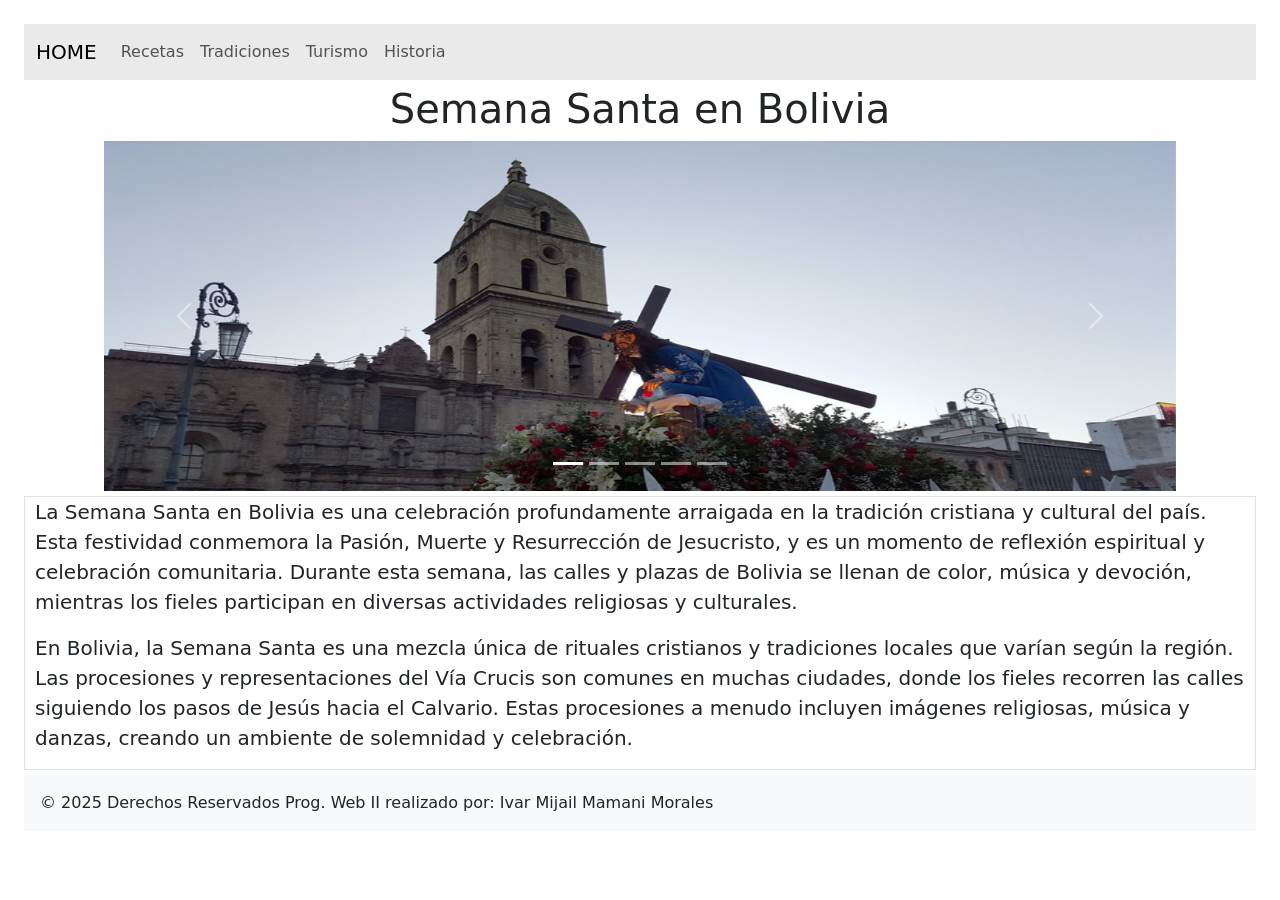
<file: index.html>
<!DOCTYPE html>
<html lang="es">
<head>
    <meta charset="UTF-8">
    <meta name="viewport" content="width=device-width, initial-scale=1.0">
    <!--link bootstrap en linea-->
    <link href="https://cdn.jsdelivr.net/npm/bootstrap@5.0.2/dist/css/bootstrap.min.css" rel="stylesheet" integrity="sha384-EVSTQN3/azprG1Anm3QDgpJLIm9Nao0Yz1ztcQTwFspd3yD65VohhpuuCOmLASjC" crossorigin="anonymous">
    <script src="https://cdn.jsdelivr.net/npm/bootstrap@5.0.2/dist/js/bootstrap.bundle.min.js" integrity="sha384-MrcW6ZMFYlzcLA8Nl+NtUVF0sA7MsXsP1UyJoMp4YLEuNSfAP+JcXn/tWtIaxVXM" crossorigin="anonymous"></script>
    <!--link bootstrap en linea-->
    <link rel="stylesheet" href="./estilos/index.css">
    
    <title>Semana Santa</title>
</head>
<body>
    <div class="contenedor m-4">
        <div class="cabecera">
            <!--MENU-->
            <nav class="navbar navbar-expand-lg navbar-light">
                <div class="container-fluid">
                  <a class="navbar-brand" href="#">HOME</a>
                  <button class="navbar-toggler" type="button" data-bs-toggle="collapse" data-bs-target="#navbarNav" aria-controls="navbarNav" aria-expanded="false" aria-label="Toggle navigation">
                    <span class="navbar-toggler-icon"></span>
                  </button>
                  <div class="collapse navbar-collapse" id="navbarNav">
                    <ul class="navbar-nav">
                      <li class="nav-item">
                        <a class="nav-link " href="./pag/recetas.html">Recetas</a>
                      </li>
                      <li class="nav-item">
                        <a class="nav-link" href="./pag/tradiciones.html">Tradiciones</a>
                      </li>
                      <li class="nav-item">
                        <a class="nav-link" href="./pag/turismo.html">Turismo</a>
                      </li>
                      <li class="nav-item">
                        <a class="nav-link" href="./pag/historia.html">Historia</a>
                      </li>
             
                    </ul>
                  </div>
                </div>
              </nav>
            <!--MENU-->
        </div>
        <div class="cont1 text-center">
            <h1>Semana Santa en Bolivia</h1>
            <!--carrusel-->
            <div id="carouselExampleIndicators" class="carousel slide" data-bs-ride="carousel">
              <div class="carousel-indicators">
                <button type="button" data-bs-target="#carouselExampleIndicators" data-bs-slide-to="0" class="active" aria-current="true" aria-label="Slide 1"></button>
                <button type="button" data-bs-target="#carouselExampleIndicators" data-bs-slide-to="1" aria-label="Slide 2"></button>
                <button type="button" data-bs-target="#carouselExampleIndicators" data-bs-slide-to="2" aria-label="Slide 3"></button>
                <button type="button" data-bs-target="#carouselExampleIndicators" data-bs-slide-to="3" aria-label="Slide 4"></button>
                <button type="button" data-bs-target="#carouselExampleIndicators" data-bs-slide-to="4" aria-label="Slide 5"></button>
              </div>
              <div class="carousel-inner ">
                <div class="carousel-item active">
                  <img src="./imag/Fprincipal01.jpg" class="d-block w-100 " alt="HOME">
                </div>
                <div class="carousel-item">
                  <img src="./imag/Fprincipal02.jpg" class="d-block w-100" alt="RECETAS">
                </div>
                <div class="carousel-item">
                  <img src="./imag/Fprincipal03.jpg" class="d-block w-100" alt="TRADICIONES">
                </div>
                <div class="carousel-item">
                  <img src="./imag/Fprincipal04.jpg" class="d-block w-100" alt="TURISMO">
                </div>
                <div class="carousel-item">
                  <img src="./imag/Fprincipal05.jpg" class="d-block w-100" alt="HISTORIA">
                </div>
              </div>
              <button class="carousel-control-prev" type="button" data-bs-target="#carouselExampleIndicators" data-bs-slide="prev">
                <span class="carousel-control-prev-icon" aria-hidden="true"></span>
                <span class="visually-hidden">Previous</span>
              </button>
              <button class="carousel-control-next" type="button" data-bs-target="#carouselExampleIndicators" data-bs-slide="next">
                <span class="carousel-control-next-icon" aria-hidden="true"></span>
                <span class="visually-hidden">Next</span>
              </button>
            </div>
            <!--carrusel-->
        </div>
        <div class="cont2 border">
            
            <!--contenido-->
            <p class="lead ">La Semana Santa en Bolivia es una celebración profundamente arraigada en la tradición cristiana y cultural del país. Esta festividad conmemora la Pasión, Muerte y Resurrección de Jesucristo, y es un momento de reflexión espiritual y celebración comunitaria. Durante esta semana, las calles y plazas de Bolivia se llenan de color, música y devoción, mientras los fieles participan en diversas actividades religiosas y culturales.</p>
            <p class="text-justify lead">
              En Bolivia, la Semana Santa es una mezcla única de rituales cristianos y tradiciones locales que varían según la región. Las procesiones y representaciones del Vía Crucis son comunes en muchas ciudades, donde los fieles recorren las calles siguiendo los pasos de Jesús hacia el Calvario. Estas procesiones a menudo incluyen imágenes religiosas, música y danzas, creando un ambiente de solemnidad y celebración.
            </p>
            <!--contenido-->
        </div>
        <div class="pie">
            <!--PIE DE PAGINA-->
            <footer class="bg-light text-lg-start">
              <div class=" p-3 bg-light " style="background-color: rgba(245, 60, 60, 0.2);">
                  © 2025 Derechos Reservados Prog. Web II realizado por: Ivar Mijail Mamani Morales 
              </div>
          </footer>
            <!--PIE DE PAGINA-->
        </div>
    </div>
</body>
</html>
</file>
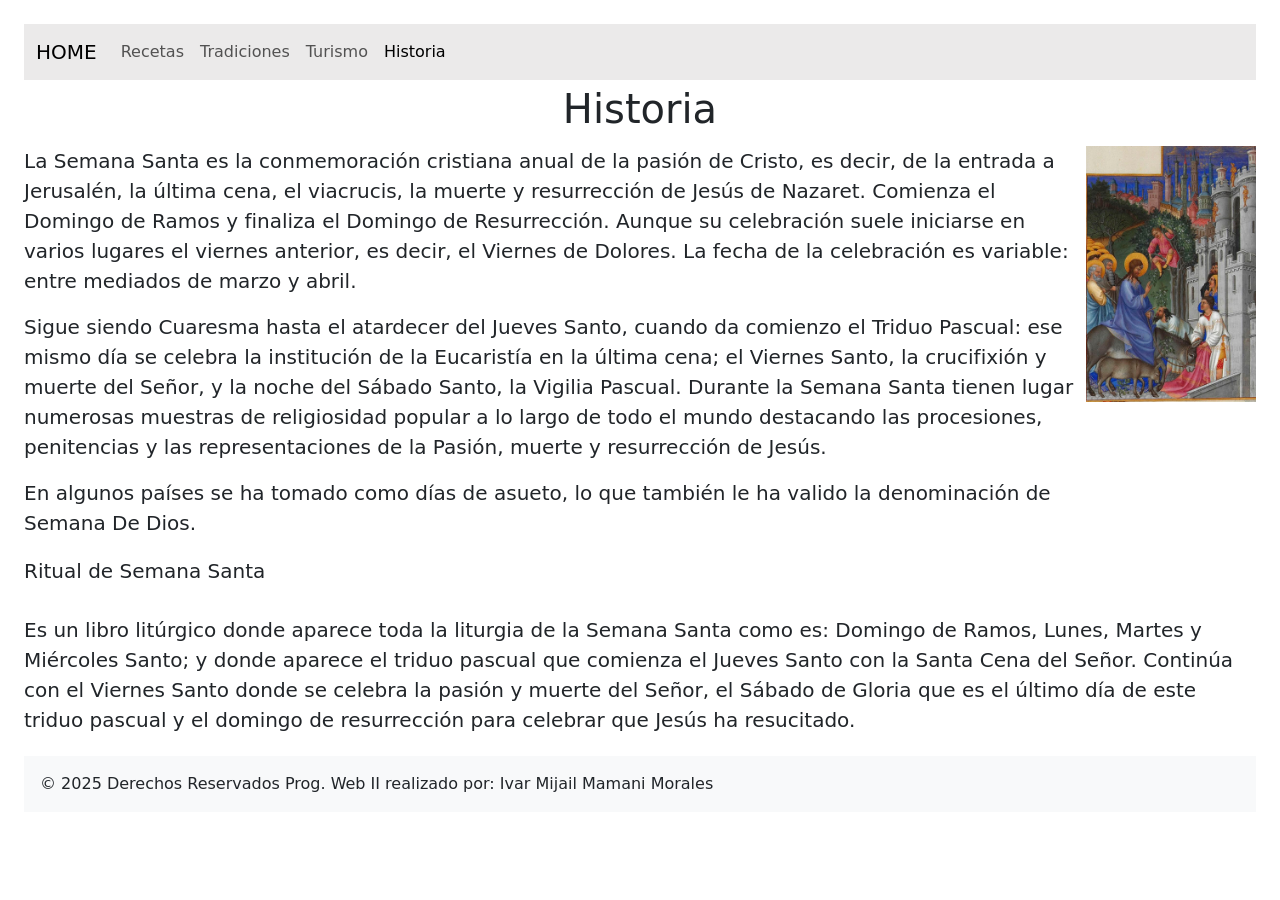
<file: pag/historia.html>
<!DOCTYPE html>
<html lang="es">
<head>
    <meta charset="UTF-8">
    <meta name="viewport" content="width=device-width, initial-scale=1.0">
    <!--link bootstrap en linea-->
    <link href="https://cdn.jsdelivr.net/npm/bootstrap@5.0.2/dist/css/bootstrap.min.css" rel="stylesheet" integrity="sha384-EVSTQN3/azprG1Anm3QDgpJLIm9Nao0Yz1ztcQTwFspd3yD65VohhpuuCOmLASjC" crossorigin="anonymous">
    <script src="https://cdn.jsdelivr.net/npm/bootstrap@5.0.2/dist/js/bootstrap.bundle.min.js" integrity="sha384-MrcW6ZMFYlzcLA8Nl+NtUVF0sA7MsXsP1UyJoMp4YLEuNSfAP+JcXn/tWtIaxVXM" crossorigin="anonymous"></script>
    <!--link bootstrap en linea-->
    <link rel="stylesheet" href="../estilos/historia.css">
    
    <title>Semana Santa</title>
</head>
<body>
    <div class="contenedor m-4">
        <div class="cabecera">
            <!--MENU-->
            <nav class="navbar navbar-expand-lg navbar-light">
                <div class="container-fluid">
                  <a class="navbar-brand" href="../index.html">HOME</a>
                  <button class="navbar-toggler" type="button" data-bs-toggle="collapse" data-bs-target="#navbarNav" aria-controls="navbarNav" aria-expanded="false" aria-label="Toggle navigation">
                    <span class="navbar-toggler-icon"></span>
                  </button>
                  <div class="collapse navbar-collapse" id="navbarNav">
                    <ul class="navbar-nav">
                      <li class="nav-item">
                        <a class="nav-link" href="./recetas.html">Recetas</a>
                      </li>
                      <li class="nav-item">
                        <a class="nav-link" href="./tradiciones.html">Tradiciones</a>
                      </li>
                      <li class="nav-item">
                        <a class="nav-link" href="./turismo.html">Turismo</a>
                      </li>
                      <li class="nav-item">
                        <a class="nav-link active" aria-current="page" href="./historia.html">Historia</a>
                      </li>
             
                    </ul>
                  </div>
                </div>
              </nav>
            <!--MENU-->
        </div>
        <div class="cont0 text-center">
            <h1>Historia</h1>
        </div>
        <div class="cont">
                <div class="cont1 ">
                <!--contenido1-->
                <p class="lead ">
                    La Semana Santa es la conmemoración cristiana anual de la pasión de Cristo, es decir, de la entrada a 
                    Jerusalén, la última cena, el viacrucis, la muerte y resurrección de Jesús de Nazaret. 
                    Comienza el Domingo de Ramos y finaliza el Domingo de Resurrección.  Aunque su celebración 
                    suele iniciarse en varios lugares el viernes anterior, es decir, el Viernes de Dolores. 
                    La fecha de la celebración es variable: entre mediados de marzo y abril.
                </p>
                <p class="lead ">
                    Sigue siendo Cuaresma hasta el atardecer del Jueves Santo, cuando da comienzo el 
                    Triduo Pascual: ese mismo día se celebra la institución de la Eucaristía en la última 
                    cena; el Viernes Santo, la crucifixión y muerte del Señor, y la noche del Sábado Santo, 
                    la Vigilia Pascual. Durante la Semana Santa tienen lugar numerosas muestras de religiosidad 
                    popular a lo largo de todo el mundo destacando las procesiones, penitencias y 
                    las representaciones de la Pasión, muerte y resurrección de Jesús.
                    
                </p>
                <p class="lead ">
                    En algunos países se ha tomado como días de asueto, lo que también le ha valido la denominación de Semana De Dios.
                    
                </p>


                <!--contenido1-->
            </div>
            <div class="cont2 text-center">         
                <!--contenido2-->
                <img class="img-fluid" src="../imag/historia.jpg" alt="historia">
                <!--contenido2-->
            </div>
        </div>
        <div class="contp">
            <h5>Ritual de Semana Santa</h5> <br>
            <p class="lead ">
                Es un libro litúrgico donde aparece toda la liturgia de la Semana Santa como es: Domingo de 
                Ramos, Lunes, Martes y Miércoles Santo; y donde aparece el triduo pascual que comienza el 
                Jueves Santo con la Santa Cena del Señor. Continúa con el Viernes Santo donde 
                se celebra la pasión y muerte del Señor, el Sábado de Gloria que es el último día 
                de este triduo pascual y el domingo de resurrección para celebrar que Jesús ha resucitado.
                
            </p>
        </div>
        

        <div class="pie">
            <!--PIE DE PAGINA-->
            <footer class="bg-light text-lg-start">
              <div class=" p-3 bg-light " style="background-color: rgba(245, 60, 60, 0.2);">
                  © 2025 Derechos Reservados Prog. Web II realizado por: Ivar Mijail Mamani Morales 
              </div>
          </footer>
            <!--PIE DE PAGINA-->
        </div>
    </div>
</body>
</html>
</file>
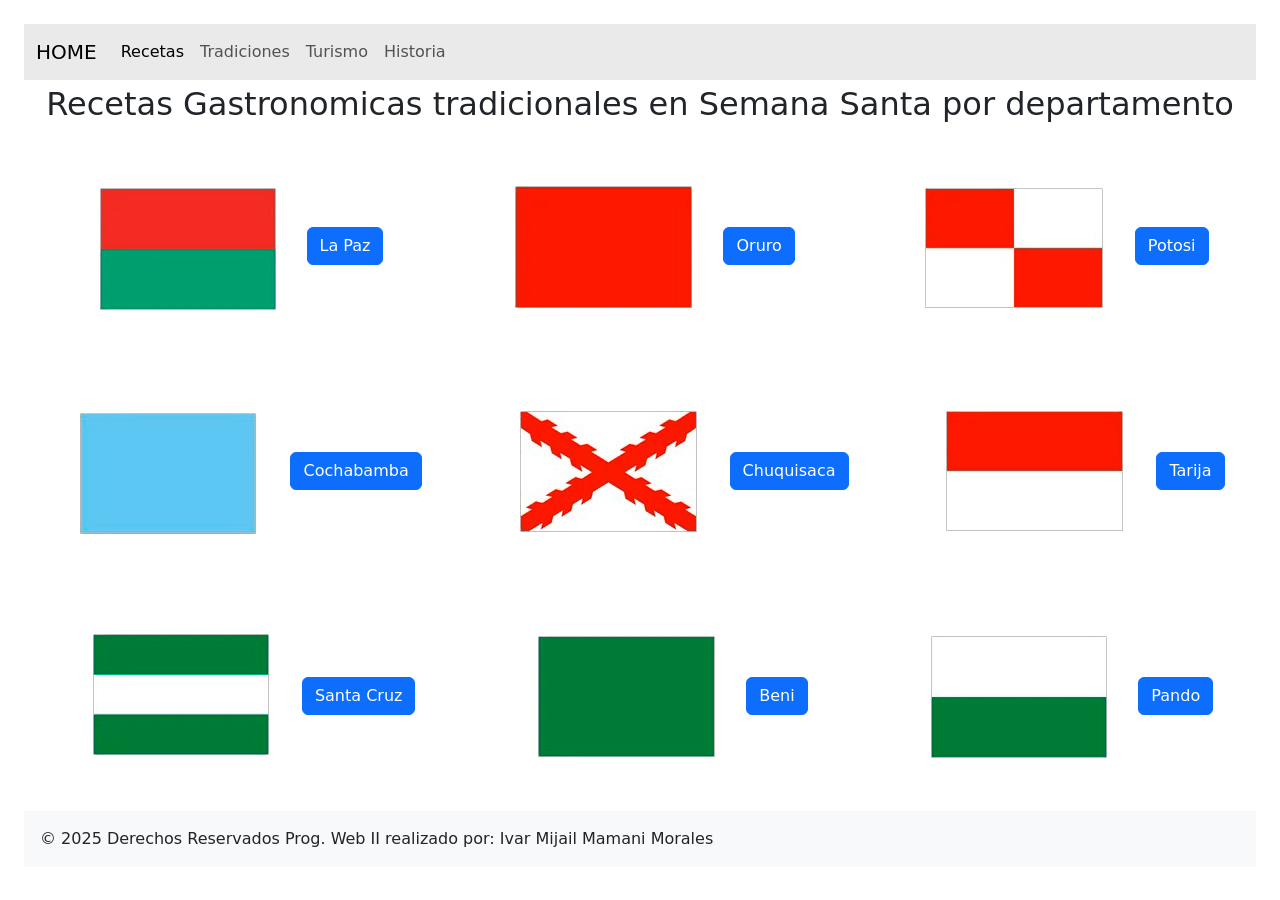
<file: pag/recetas.html>
<!DOCTYPE html>
<html lang="es">
<head>
    <meta charset="UTF-8">
    <meta name="viewport" content="width=device-width, initial-scale=1.0">
    <!--link bootstrap en linea-->
    <link href="https://cdn.jsdelivr.net/npm/bootstrap@5.0.2/dist/css/bootstrap.min.css" rel="stylesheet" integrity="sha384-EVSTQN3/azprG1Anm3QDgpJLIm9Nao0Yz1ztcQTwFspd3yD65VohhpuuCOmLASjC" crossorigin="anonymous">
    <script src="https://cdn.jsdelivr.net/npm/bootstrap@5.0.2/dist/js/bootstrap.bundle.min.js" integrity="sha384-MrcW6ZMFYlzcLA8Nl+NtUVF0sA7MsXsP1UyJoMp4YLEuNSfAP+JcXn/tWtIaxVXM" crossorigin="anonymous"></script>
    <!--link bootstrap en linea-->
    <link rel="stylesheet" href="../estilos/receta.css">
    
    <title>Semana Santa</title>
</head>
<body>
    <div class="contenedor m-4">
        <div class="cabecera">
            <!--MENU-->
            <nav class="navbar navbar-expand-lg navbar-light ">
                <div class="container-fluid">
                  <a class="navbar-brand" href="../index.html">HOME</a>
                  <button class="navbar-toggler" type="button" data-bs-toggle="collapse" data-bs-target="#navbarNav" aria-controls="navbarNav" aria-expanded="false" aria-label="Toggle navigation">
                    <span class="navbar-toggler-icon"></span>
                  </button>
                  <div class="collapse navbar-collapse" id="navbarNav">
                    <ul class="navbar-nav">
                      <li class="nav-item">
                        <a class="nav-link active" aria-current="page" href="./recetas.html">Recetas</a>
                      </li>
                      <li class="nav-item">
                        <a class="nav-link" href="./tradiciones.html">Tradiciones</a>
                      </li>
                      <li class="nav-item">
                        <a class="nav-link" href="./turismo.html">Turismo</a>
                      </li>
                      <li class="nav-item">
                        <a class="nav-link" href="./historia.html">Historia</a>
                      </li>
             
                    </ul>
                  </div>
                </div>
              </nav>
            <!--MENU-->
        </div>
        <div class="cont0 text-center">
            <h2>Recetas Gastronomicas tradicionales en Semana Santa por departamento</h2>
        </div>
        <div class="crecetas partes">
            <div class="part partes-1">
                <!-- cont1-->
                <div class="cont1 text-center">
                    <img src="../imag/dep1.jpg" alt="La Paz">
                    <!--Modal1-->
                    <!-- Button trigger modal -->
                    <button type="button" class="btn btn-primary" data-bs-toggle="modal" data-bs-target="#lapazModal">
                        La Paz
                    </button>
                    <!-- Modal -->
                    <div class="modal fade" id="lapazModal" tabindex="-1" aria-labelledby="lapazModalLabel" aria-hidden="true">
                        <div class="modal-dialog">
                        <div class="modal-content">
                            <div class="modal-header">
                            <h5 class="modal-title" id="lapazModalLabel">La Paz</h5>
                            <button type="button" class="btn-close" data-bs-dismiss="modal" aria-label="Close"></button>
                            </div>
                            <div class="modal-body">
                            <!--recetas en cards-->
                            <div class="recetas rese">
                               <!--1-->
                                <div class="card" style="width: 18rem;">
                                    <img src="../imag/R-lapaz01.jpg" class="card-img-top" alt="plato paceño">
                                    <div class="card-body">
                                    <h5 class="card-title">Plato paceño</h5>
                                    <p class="card-text">Los Ingredientes son: Carne, Choclo, Queso, Haba, Papa y su respectiva llajua.</p>
                                    </div>
                                </div>
                                <!--1-->
                                <!--2-->
                                <div class="card" style="width: 18rem;">
                                    <img src="../imag/R-lapaz02.jpg" class="card-img-top" alt="wallake de pescado">
                                    <div class="card-body">
                                    <h5 class="card-title">Wallake de pescado</h5>
                                    <p class="card-text">(Sopa de pescado)Los Ingredientes son: Pescado karachis, chuño, papa, ramita de q'oa, como es sopa, mas de agua.</p>
                                    </div>
                                </div>
                                <!--2--> 
                                <!--3-->
                                <div class="card" style="width: 18rem;">
                                    <img src="../imag/R-lapaz03.jpg" class="card-img-top" alt="Ispi">
                                    <div class="card-body">
                                    <h5 class="card-title">Ispi</h5>
                                    <p class="card-text">Los Ingredientes son: Pescado Ispi, chuño, papa, mote, aji amarillo.</p>
                                    </div>
                                </div>
                                <!--3-->
                            </div>
                            <!--recetas en cards-->
                            </div>
                            <div class="modal-footer">
                            <button type="button" class="btn btn-secondary" data-bs-dismiss="modal">Cerrar</button>
                            </div>
                        </div>
                        </div>
                    </div>
                    <!--Modal1-->
                </div>
                 <!--cont1-->
                 <!--cont2-->
                 <div class="cont2 text-center">         
                    <!--contenido-->
                    <img src="../imag/dep2.jpg" alt="Oruro">
                    <!--Modal1-->
                    <!-- Button trigger modal -->
                    <button type="button" class="btn btn-primary" data-bs-toggle="modal" data-bs-target="#oruroModal">
                        Oruro
                    </button>
                    <!-- Modal -->
                    <div class="modal fade" id="oruroModal" tabindex="-1" aria-labelledby="oruroModalLabel" aria-hidden="true">
                        <div class="modal-dialog">
                        <div class="modal-content">
                            <div class="modal-header">
                            <h5 class="modal-title" id="oruroModalLabel">Oruro</h5>
                            <button type="button" class="btn-close" data-bs-dismiss="modal" aria-label="Close"></button>
                            </div>
                            <div class="modal-body">
                            <!--recetas en cards-->
                            <div class="recetas rese">
                               <!--1-->
                                <div class="card" style="width: 18rem;">
                                    <img src="../imag/R-oruro01.jpg" class="card-img-top" alt="Ají de papalisa con pescado">
                                    <div class="card-body">
                                    <h5 class="card-title">Ají de papalisa con pescado</h5>
                                    <p class="card-text">Los Ingredientes son: Papalisa, aji, chuño, perejil, papa.</p>
                                    </div>
                                </div>
                                <!--1-->
                                <!--2-->
                                <div class="card" style="width: 18rem;">
                                    <img src="../imag/R-oruro02.jpg" class="card-img-top" alt="sopa de quinua">
                                    <div class="card-body">
                                    <h5 class="card-title">Sopa de quinua</h5>
                                    <p class="card-text">Los Ingredientes de la sopa son: Quinua, papa, carne, condimentos, etc.</p>
                                    </div>
                                </div>
                            <!--2--> 
                            </div>
                            <!--recetas en cards-->
                            </div>
                            <div class="modal-footer">
                            <button type="button" class="btn btn-secondary" data-bs-dismiss="modal">Cerrar</button>
                            </div>
                        </div>
                        </div>
                    </div>
                    <!--Modal1-->
                    <!--contenido-->
                </div>
                 <!--cont2-->
                 <!--cont3-->
                 <div class="cont3 text-center">
                    <!--contenido3-->
                    <img src="../imag/dep3.jpg" alt="Potosi">
                    <!--Modal1-->
                    <!-- Button trigger modal -->
                    <button type="button" class="btn btn-primary" data-bs-toggle="modal" data-bs-target="#PotosiModal">
                        Potosi
                    </button>
                    <!-- Modal -->
                    <div class="modal fade" id="PotosiModal" tabindex="-1" aria-labelledby="PotosiModalLabel" aria-hidden="true">
                        <div class="modal-dialog">
                        <div class="modal-content">
                            <div class="modal-header">
                            <h5 class="modal-title" id="PotosiModalLabel">Potosi</h5>
                            <button type="button" class="btn-close" data-bs-dismiss="modal" aria-label="Close"></button>
                            </div>
                            <div class="modal-body">
                            <!--recetas en cards-->
                            <div class="recetas rese">
                               <!--1-->
                                <div class="card" style="width: 18rem;">
                                    <img src="../imag/R-potosi01.jpg" class="card-img-top" alt="papas a la huancaína">
                                    <div class="card-body">
                                    <h5 class="card-title">Papas a la huancaína</h5>
                                    <p class="card-text">Los ingredientes son: Papa, Mani, tomate, lechuga, aji, huevo y Queso.</p>
                                    </div>
                                </div>
                                <!--1-->
                                <!--2-->
                            <!--2--> 
                            </div>
                            <!--recetas en cards-->
                            </div>
                            <div class="modal-footer">
                            <button type="button" class="btn btn-secondary" data-bs-dismiss="modal">Cerrar</button>
                            </div>
                        </div>
                        </div>
                    </div>
                    <!--Modal1-->
                    <!--contenido3-->
                </div>
                 <!--cont3-->

            </div>
            <div class="part partes-2">
                 <!--cont4-->
                 <div class="cont4 text-center">         
                    <!--contenido4-->
                    <img src="../imag/dep4.jpg" alt="Cochabamba">
                    <!--Modal1-->
                    <!-- Button trigger modal -->
                    <button type="button" class="btn btn-primary" data-bs-toggle="modal" data-bs-target="#cochabambaModal">
                        Cochabamba
                    </button>
                    <!-- Modal -->
                    <div class="modal fade" id="cochabambaModal" tabindex="-1" aria-labelledby="cochabambaModalLabel" aria-hidden="true">
                        <div class="modal-dialog">
                        <div class="modal-content">
                            <div class="modal-header">
                            <h5 class="modal-title" id="cochabambaModalLabel">Cochabamba</h5>
                            <button type="button" class="btn-close" data-bs-dismiss="modal" aria-label="Close"></button>
                            </div>
                            <div class="modal-body">
                            <!--recetas en cards-->
                            <div class="recetas rese">
                               <!--1-->
                                <div class="card" style="width: 18rem;">
                                    <img src="../imag/R-cochabamba01.jpg" class="card-img-top" alt="Pescado a la parrilla">
                                    <div class="card-body">
                                    <h5 class="card-title">Pescado a la parrilla</h5>
                                    <p class="card-text">Los ingredientes son: Sábalo, Ajo, Limón, Jengibre, Salsa soya, Mote, Yuca y Vinagre.</p>
                                    </div>
                                </div>
                                <!--1-->
                                <!--2-->
                                <div class="card" style="width: 18rem;">
                                    <img src="../imag/R-cochabamba02.jpg" class="card-img-top" alt="sopa de camarones">
                                    <div class="card-body">
                                    <h5 class="card-title">Sopa de camarones</h5>
                                    <p class="card-text">Los Ingredientes son: Camaron, mazorca, condimentos, cilantro, fideos y papa </p>
                                    </div>
                                </div>
                            <!--2--> 
                            </div>
                            <!--recetas en cards-->
                            </div>
                            <div class="modal-footer">
                            <button type="button" class="btn btn-secondary" data-bs-dismiss="modal">Cerrar</button>
                            </div>
                        </div>
                        </div>
                    </div>
                    <!--Modal1-->
                    <!--contenido4-->
                </div>
                 <!--cont4-->
                  <!--cont5-->
                  <div class="cont5 text-center">
                  <!--contenido5-->
                  <img src="../imag/dep5.jpg" alt="Chuquisaca">
                  <!--Modal1-->
                  <!-- Button trigger modal -->
                  <button type="button" class="btn btn-primary" data-bs-toggle="modal" data-bs-target="#chuquisacaModal">
                      Chuquisaca
                  </button>
                  <!-- Modal -->
                  <div class="modal fade" id="chuquisacaModal" tabindex="-1" aria-labelledby="chuquisacaModalLabel" aria-hidden="true">
                      <div class="modal-dialog">
                      <div class="modal-content">
                          <div class="modal-header">
                          <h5 class="modal-title" id="chuquisacaModalLabel">Chuquisaca</h5>
                          <button type="button" class="btn-close" data-bs-dismiss="modal" aria-label="Close"></button>
                          </div>
                          <div class="modal-body">
                          <!--recetas en cards-->
                          <div class="recetas rese">
                             <!--1-->
                              <div class="card" style="width: 18rem;">
                                  <img src="../imag/R-chuquisaca01.jpg" class="card-img-top" alt="Ají de arvejas">
                                  <div class="card-body">
                                  <h5 class="card-title">Ají de arvejas</h5>
                                  <p class="card-text">Los ingredientes son: Arvejas frescas, aceite vegetal, cebolla picada, ajo, tomate picado, ají amarillo o ají rojo procesado, hojas de huacataya (puede reemplazar por cilantro) Sal y pimienta al gusto.</p>
                                  </div>
                              </div>
                              <!--1-->
                              <!--2-->
                          <!--2--> 
                          </div>
                          <!--recetas en cards-->
                          </div>
                          <div class="modal-footer">
                          <button type="button" class="btn btn-secondary" data-bs-dismiss="modal">Cerrar</button>
                          </div>
                      </div>
                      </div>
                  </div>
                  <!--Modal1-->
                  <!--contenido5-->
              </div>
                 <!--cont5-->
                  <!--cont6-->
                  <div class="cont6 text-center">         
                    <!--contenido6-->
                    <img src="../imag/dep6.jpg" alt="Tarija">
                    <!--Modal1-->
                    <!-- Button trigger modal -->
                    <button type="button" class="btn btn-primary" data-bs-toggle="modal" data-bs-target="#tarijaModal">
                        Tarija
                    </button>
                    <!-- Modal -->
                    <div class="modal fade" id="tarijaModal" tabindex="-1" aria-labelledby="tarijaModalLabel" aria-hidden="true">
                        <div class="modal-dialog">
                        <div class="modal-content">
                            <div class="modal-header">
                            <h5 class="modal-title" id="tarijaModalLabel">Tarija</h5>
                            <button type="button" class="btn-close" data-bs-dismiss="modal" aria-label="Close"></button>
                            </div>
                            <div class="modal-body">
                            <!--recetas en cards-->
                            <div class="recetas rese">
                               <!--1-->
                                <div class="card" style="width: 18rem;">
                                    <img src="../imag/R-tarija01.jpg" class="card-img-top" alt="arvejas con huevo">
                                    <div class="card-body">
                                    <h5 class="card-title">Arvejas con huevo</h5>
                                    <p class="card-text">Los Ingredientes son: Arvejas, huevo, pimienta, cebolla, perejil, queso rallado.</p>
                                    </div>
                                </div>
                                <!--1-->
                                <!--2-->
                                <div class="card" style="width: 18rem;">
                                    <img src="../imag/R-tarija02.jpg" class="card-img-top" alt="Cangrejitos de tarija">
                                    <div class="card-body">
                                    <h5 class="card-title">Cangrejitos</h5>
                                    <p class="card-text">Los ingredientes son: Cangrejos de agua dulce, papas, mote, limones, misquinchos, aceite.</p>
                                    </div>
                                </div>
                            <!--2--> 
                            </div>
                            <!--recetas en cards-->
                            </div>
                            <div class="modal-footer">
                            <button type="button" class="btn btn-secondary" data-bs-dismiss="modal">Cerrar</button>
                            </div>
                        </div>
                        </div>
                    </div>
                    <!--Modal1-->
                    <!--contenido6-->
                </div> 
                 <!--cont6-->
            </div>
            <div class="part partes-3">
                <!--cont7-->
                <div class="cont7 text-center">
                <!--contenido7-->
                <img src="../imag/dep7.jpg" alt="Santa Cruz">
                <!--Modal1-->
                <!-- Button trigger modal -->
                <button type="button" class="btn btn-primary" data-bs-toggle="modal" data-bs-target="#santacruzModal">
                    Santa Cruz
                </button>
                <!-- Modal -->
                <div class="modal fade" id="santacruzModal" tabindex="-1" aria-labelledby="santacruzModalLabel" aria-hidden="true">
                    <div class="modal-dialog">
                    <div class="modal-content">
                        <div class="modal-header">
                        <h5 class="modal-title" id="santacruzModalLabel">Santa Cruz</h5>
                        <button type="button" class="btn-close" data-bs-dismiss="modal" aria-label="Close"></button>
                        </div>
                        <div class="modal-body">
                        <!--recetas en cards-->
                        <div class="recetas rese">
                           <!--1-->
                            <div class="card" style="width: 18rem;">
                                <img src="../imag/R-SantaCruz01.jpg" class="card-img-top" alt="Chupe de camarones">
                                <div class="card-body">
                                <h5 class="card-title">Chupe de camarones</h5>
                                <p class="card-text">Los Ingredientes son: Camarones pelados, zanahoria, papas, aceite, arvejas, tomates, cebolla, leche y huevo.</p>
                                </div>
                            </div>
                            <!--1-->
                            <!--2-->
                            <div class="card" style="width: 18rem;">
                                <img src="../imag/R-SantaCruz02.jpg" class="card-img-top" alt="Sonso de Yuca">
                                <div class="card-body">
                                <h5 class="card-title">Sonso de Yuca</h5>
                                <p class="card-text">Los ingredientes son:  Yuca, mozzarella (o queso similar), rallado de queso Edam, mantequilla, leche, huevo y Sal.</p>
                                </div>
                            </div>
                        <!--2--> 
                        </div>
                        <!--recetas en cards-->
                        </div>
                        <div class="modal-footer">
                        <button type="button" class="btn btn-secondary" data-bs-dismiss="modal">Cerrar</button>
                        </div>
                    </div>
                    </div>
                </div>
                <!--Modal1-->
                <!--contenido7-->
                </div>
                <div class="cont8 text-center">         
                <!--contenido8-->
                <img src="../imag/dep8.jpg" alt="Beni">
                <!--Modal1-->
                <!-- Button trigger modal -->
                <button type="button" class="btn btn-primary" data-bs-toggle="modal" data-bs-target="#beniModal">
                    Beni
                </button>
                <!-- Modal -->
                <div class="modal fade" id="beniModal" tabindex="-1" aria-labelledby="beniModalLabel" aria-hidden="true">
                    <div class="modal-dialog">
                    <div class="modal-content">
                        <div class="modal-header">
                        <h5 class="modal-title" id="beniModalLabel">Beni</h5>
                        <button type="button" class="btn-close" data-bs-dismiss="modal" aria-label="Close"></button>
                        </div>
                        <div class="modal-body">
                        <!--recetas en cards-->
                        <div class="recetas rese">
                           <!--1-->
                            <div class="card" style="width: 18rem;">
                                <img src="../imag/R-beni01.jpg" class="card-img-top" alt="Pescado frito">
                                <div class="card-body">
                                <h5 class="card-title">Pescado frito</h5>
                                <p class="card-text">Los ingredientes son: Pescado pacu, arroz, plata de freir y limon.</p>
                                </div>
                            </div>
                            <!--1-->
                            <!--2-->
                        <!--2--> 
                        </div>
                        <!--recetas en cards-->
                        </div>
                        <div class="modal-footer">
                        <button type="button" class="btn btn-secondary" data-bs-dismiss="modal">Cerrar</button>
                        </div>
                    </div>
                    </div>
                </div>
                <!--Modal1-->
                <!--contenido8-->
                </div>
                 <div class="cont9 text-center">
                <!--contenido9-->
                <img src="../imag/dep9.jpg" alt="Pando">
                <!--Modal1-->
                <!-- Button trigger modal -->
                <button type="button" class="btn btn-primary" data-bs-toggle="modal" data-bs-target="#exampleModal">
                    Pando
                </button>
                <!-- Modal -->
                <div class="modal fade" id="exampleModal" tabindex="-1" aria-labelledby="exampleModalLabel" aria-hidden="true">
                    <div class="modal-dialog">
                    <div class="modal-content">
                        <div class="modal-header">
                        <h5 class="modal-title" id="pandoModalLabel">Pando</h5>
                        <button type="button" class="btn-close" data-bs-dismiss="modal" aria-label="Close"></button>
                        </div>
                        <div class="modal-body">
                        <!--recetas en cards-->
                        <div class="recetas rese">
                           <!--1-->
                            <div class="card" style="width: 18rem;">
                                <img src="../imag/R-pando01.jpg" class="card-img-top" alt="Pescado a la parrilla">
                                <div class="card-body">
                                <h5 class="card-title">Pescado a la parrilla</h5>
                                <p class="card-text">Los ingredientes son:  Sábalo, Limón mandarina, Mote con cascara, Yuca, Cebolla, Tomate, Papa, Sal, Salsa soya.</p>
                                </div>
                            </div>
                            <!--1-->
                            <!--2-->
                        <!--2--> 
                        </div>
                        <!--recetas en cards-->
                        </div>
                        <div class="modal-footer">
                        <button type="button" class="btn btn-secondary" data-bs-dismiss="modal">Cerrar</button>
                        </div>
                    </div>
                    </div>
                </div>
                <!--Modal1-->
                <!--contenido9-->
                </div>     
                 <!--cont7-->
                  <!--cont9-->
                 
                 <!--cont9-->
            </div>
        </div>
        <div class="pie">
            <!--PIE DE PAGINA-->
            <footer class="bg-light text-lg-start">
              <div class=" p-3 bg-light " style="background-color: rgba(245, 60, 60, 0.2);">
                  © 2025 Derechos Reservados Prog. Web II realizado por: Ivar Mijail Mamani Morales 
              </div>
          </footer>
            <!--PIE DE PAGINA-->
        </div>
    </div>
</body>
</html>
</file>
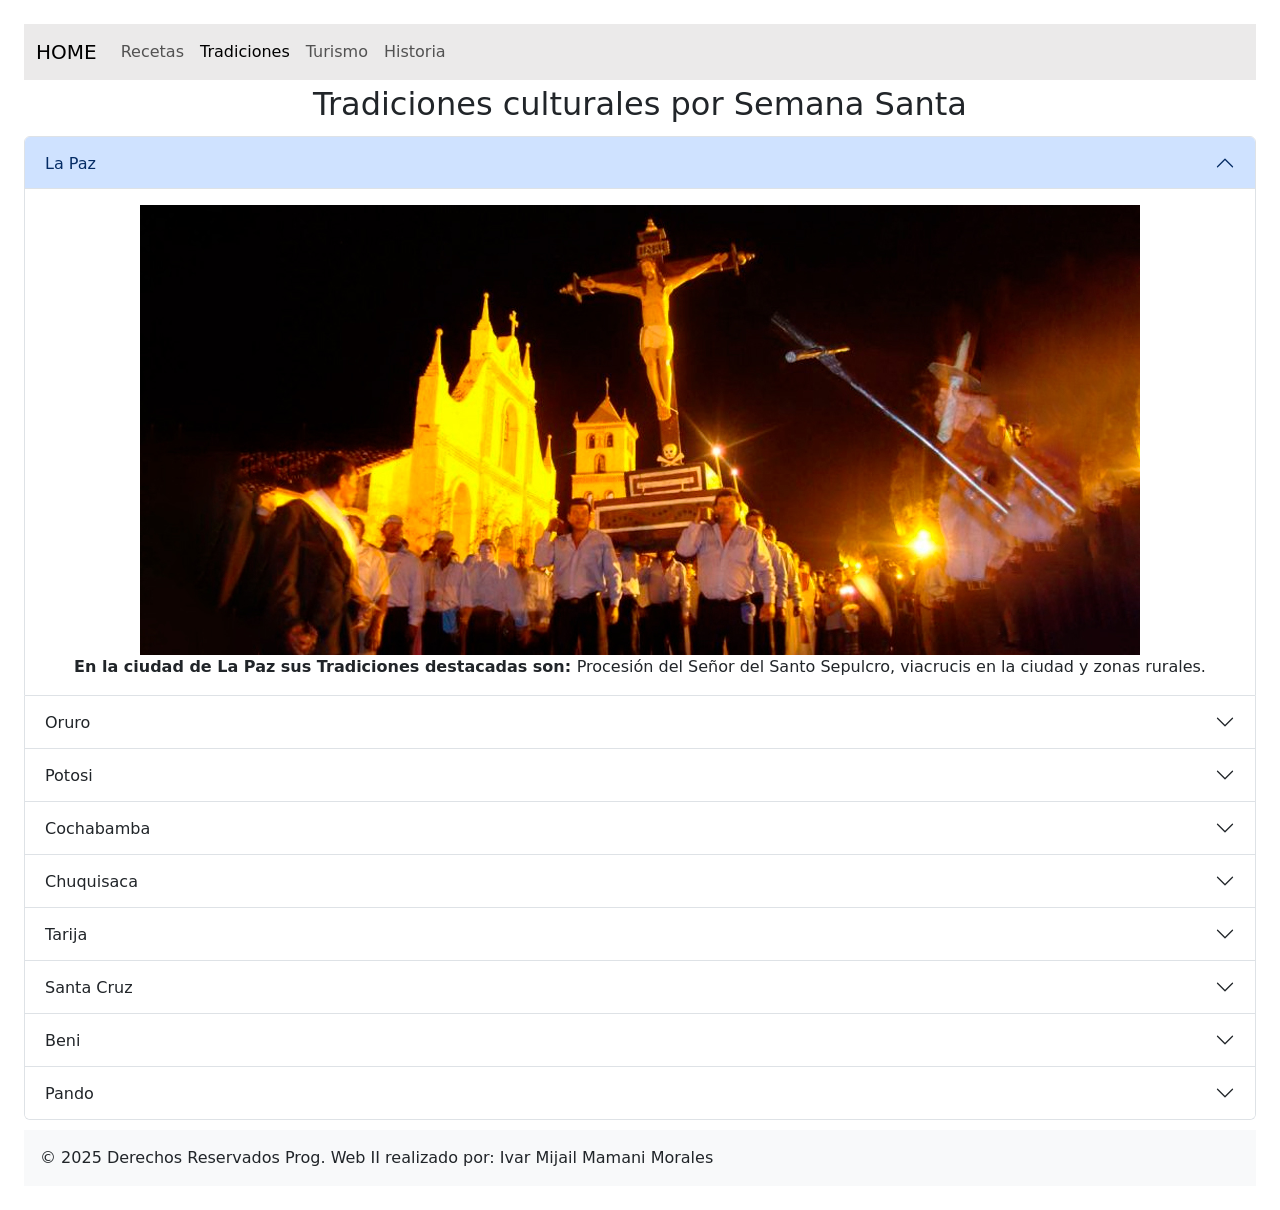
<file: pag/tradiciones.html>
<!DOCTYPE html>
<html lang="es">
<head>
    <meta charset="UTF-8">
    <meta name="viewport" content="width=device-width, initial-scale=1.0">
    <!--link bootstrap en linea-->
    <link href="https://cdn.jsdelivr.net/npm/bootstrap@5.0.2/dist/css/bootstrap.min.css" rel="stylesheet" integrity="sha384-EVSTQN3/azprG1Anm3QDgpJLIm9Nao0Yz1ztcQTwFspd3yD65VohhpuuCOmLASjC" crossorigin="anonymous">
    <script src="https://cdn.jsdelivr.net/npm/bootstrap@5.0.2/dist/js/bootstrap.bundle.min.js" integrity="sha384-MrcW6ZMFYlzcLA8Nl+NtUVF0sA7MsXsP1UyJoMp4YLEuNSfAP+JcXn/tWtIaxVXM" crossorigin="anonymous"></script>
    <!--link bootstrap en linea-->
    <link rel="stylesheet" href="../estilos/tradiciones.css">
    
    <title>Semana Santa</title>
</head>
<body>
    <div class="contenedor m-4">
        <div class="cabecera">
            <!--MENU-->
            <nav class="navbar navbar-expand-lg navbar-light ">
                <div class="container-fluid">
                  <a class="navbar-brand" href="../index.html">HOME</a>
                  <button class="navbar-toggler" type="button" data-bs-toggle="collapse" data-bs-target="#navbarNav" aria-controls="navbarNav" aria-expanded="false" aria-label="Toggle navigation">
                    <span class="navbar-toggler-icon"></span>
                  </button>
                  <div class="collapse navbar-collapse" id="navbarNav">
                    <ul class="navbar-nav">
                      <li class="nav-item">
                        <a class="nav-link" href="./recetas.html">Recetas</a>
                      </li>
                      <li class="nav-item">
                        <a class="nav-link active" aria-current="page" href="./tradiciones.html">Tradiciones</a>
                      </li>
                      <li class="nav-item">
                        <a class="nav-link" href="./turismo.html">Turismo</a>
                      </li>
                      <li class="nav-item">
                        <a class="nav-link" href="./historia.html">Historia</a>
                      </li>
             
                    </ul>
                  </div>
                </div>
              </nav>
            <!--MENU-->
        </div>
        <div class="cont0 text-center">
            <h2>Tradiciones culturales por Semana Santa </h2>
        </div>
        <div class="cont1 text-center">
            <!--contenido1-->
            <div class="accordion" id="accordionExample">
                <div class="accordion-item">
                  <h2 class="accordion-header" id="headingOne">
                    <button class="accordion-button" type="button" data-bs-toggle="collapse" data-bs-target="#collapseOne" aria-expanded="true" aria-controls="collapseOne">
                      La Paz
                    </button>
                  </h2>
                  <div id="collapseOne" class="accordion-collapse collapse show" aria-labelledby="headingOne" data-bs-parent="#accordionExample">
                    <div class="accordion-body">
                        <div class="imagenes lp">
                            <img class="img-fluid" src="../imag/tra01.jpg" alt="tradiciones lapaz">
                        </div>
                      <strong>En la ciudad de La Paz sus Tradiciones destacadas son: </strong> Procesión del Señor del Santo Sepulcro, viacrucis en la ciudad y zonas rurales.
                    </div>
                  </div>
                </div>
                <div class="accordion-item">
                  <h2 class="accordion-header" id="headingTwo">
                    <button class="accordion-button collapsed" type="button" data-bs-toggle="collapse" data-bs-target="#collapseTwo" aria-expanded="false" aria-controls="collapseTwo">
                      Oruro
                    </button>
                  </h2>
                  <div id="collapseTwo" class="accordion-collapse collapse" aria-labelledby="headingTwo" data-bs-parent="#accordionExample">
                    <div class="accordion-body">
                        <div class="imagenes or">
                            <img class="img-fluid" src="../imag/tra02.jpg" alt="tradiciones or">
                        </div>
                      <strong>En la ciudad de Oruro sus Tradiciones destacadas son:</strong> Viacrucis en el Socavón, música sacra, velas encendidas en los hogares.
                    </div>
                  </div>
                </div>
                <div class="accordion-item">
                  <h2 class="accordion-header" id="headingThree">
                    <button class="accordion-button collapsed" type="button" data-bs-toggle="collapse" data-bs-target="#collapseThree" aria-expanded="false" aria-controls="collapseThree">
                      Potosi
                    </button>
                  </h2>
                  <div id="collapseThree" class="accordion-collapse collapse" aria-labelledby="headingThree" data-bs-parent="#accordionExample">
                    <div class="accordion-body">
                        <div class="imagenes p">
                            <img class="img-fluid" src="../imag/tra03.jpg" alt="tradiciones p">
                        </div>
                      <strong>En el departamento de Potosi sus Tradiciones destacadas son:</strong> Marchas procesionales con imágenes antiguas, viacrucis en cerros.
                    </div>
                  </div>
                </div>
                <div class="accordion-item">
                    <h2 class="accordion-header" id="headingfor">
                      <button class="accordion-button collapsed" type="button" data-bs-toggle="collapse" data-bs-target="#collapsefor" aria-expanded="false" aria-controls="collapsefor">
                        Cochabamba
                      </button>
                    </h2>
                    <div id="collapsefor" class="accordion-collapse collapse" aria-labelledby="headingfor" data-bs-parent="#accordionExample">
                      <div class="accordion-body">
                        <div class="imagenes c">
                            <img class="img-fluid" src="../imag/tra04.jpg" alt="tradiciones c">
                        </div>
                        <strong>En el departamento de Cochabamba sus Tradiciones destacadas son:</strong> Representaciones vivas del viacrucis, peregrinación a El Cristo de la Concordia.
                      </div>
                    </div>
                </div>
                <!--five-->
                <div class="accordion-item">
                    <h2 class="accordion-header" id="headingfive">
                      <button class="accordion-button collapsed" type="button" data-bs-toggle="collapse" data-bs-target="#collapsefive" aria-expanded="false" aria-controls="collapsefive">
                        Chuquisaca
                      </button>
                    </h2>
                    <div id="collapsefive" class="accordion-collapse collapse" aria-labelledby="headingfive" data-bs-parent="#accordionExample">
                      <div class="accordion-body">
                        <div class="imagenes s">
                            <img class="img-fluid" src="../imag/tra05.jpg" alt="tradiciones s">
                        </div>
                        <strong>En el departamento de Chuquisaca sus Tradiciones destacadas son:</strong> Visita a 7 iglesias, procesión del Santo Sepulcro, misas solemnes.
                      </div>
                    </div>
                </div>
                <!--five-->
                <!--six-->
                <div class="accordion-item">
                    <h2 class="accordion-header" id="headingsix">
                        <button class="accordion-button collapsed" type="button" data-bs-toggle="collapse" data-bs-target="#collapsesix" aria-expanded="false" aria-controls="collapsesix">
                        Tarija
                        </button>
                    </h2>
                    <div id="collapsesix" class="accordion-collapse collapse" aria-labelledby="headingsix" data-bs-parent="#accordionExample">
                        <div class="accordion-body">
                            <div class="imagenes t">
                                <img class="img-fluid" src="../imag/tra06.jpg" alt="tradiciones t">
                            </div>
                        <strong>En el departamento de Tarija sus Tradiciones destacadas son:</strong> Procesión con antorchas, rezos colectivos, visita a iglesias históricas.
                        </div>
                    </div>
                </div>
                <!--six-->
                <!--seven-->
                <div class="accordion-item">
                    <h2 class="accordion-header" id="headingseven">
                        <button class="accordion-button collapsed" type="button" data-bs-toggle="collapse" data-bs-target="#collapseseven" aria-expanded="false" aria-controls="collapseseven">
                        Santa Cruz
                        </button>
                    </h2>
                    <div id="collapseseven" class="accordion-collapse collapse" aria-labelledby="headingseven" data-bs-parent="#accordionExample">
                        <div class="accordion-body">
                            <div class="imagenes sc">
                                <img class="img-fluid" src="../imag/tra07.jpg" alt="tradiciones sc">
                            </div>
                        <strong>En el departamento de Santa Cruz sus Tradiciones destacadas son:</strong> Procesiones nocturnas, misas campales, dramatizaciones de la pasión.
                        </div>
                    </div>
                </div>
                <!--seven-->
                <!--eight-->
                <div class="accordion-item">
                    <h2 class="accordion-header" id="headingeight">
                        <button class="accordion-button collapsed" type="button" data-bs-toggle="collapse" data-bs-target="#collapseeight" aria-expanded="false" aria-controls="collapseeight">
                        Beni
                        </button>
                    </h2>
                    <div id="collapseeight" class="accordion-collapse collapse" aria-labelledby="headingeight" data-bs-parent="#accordionExample">
                        <div class="accordion-body">
                            <div class="imagenes b">
                                <img class="img-fluid" src="../imag/tra08.jpg" alt="tradiciones b">
                            </div>
                        <strong>En el departamento de Beni sus Tradiciones destacadas son:</strong> rocesión por el río (en canoas), misas en comunidades indígenas, viacrucis rurales.
                        </div>
                    </div>
                </div>
                <!--eight-->
                <!--nine-->
                <div class="accordion-item">
                    <h2 class="accordion-header" id="headingnine">
                        <button class="accordion-button collapsed" type="button" data-bs-toggle="collapse" data-bs-target="#collapsenine" aria-expanded="false" aria-controls="collapsenine">
                        Pando
                        </button>
                    </h2>
                    <div id="collapsenine" class="accordion-collapse collapse" aria-labelledby="headingnine" data-bs-parent="#accordionExample">
                        <div class="accordion-body">
                            <div class="imagenes pp">
                                <img class="img-fluid" src="../imag/tra09.jpg" alt="tradiciones pp">
                            </div>
                        <strong>En el departamento de Pando sus Tradiciones destacadas son:</strong> Celebraciones en plazas con canto y danza, procesiones pequeñas en comunidades.
                        </div>
                    </div>
                </div>
                <!--nine-->
    
              </div>
            <!--contenido1-->
        </div>

        <div class="pie">
            <!--PIE DE PAGINA-->
            <footer class="bg-light text-lg-start">
              <div class=" p-3 bg-light " style="background-color: rgba(245, 60, 60, 0.2);">
                  © 2025 Derechos Reservados Prog. Web II realizado por: Ivar Mijail Mamani Morales 
              </div>
          </footer>
            <!--PIE DE PAGINA-->
        </div>
    </div>
</body>
</html>
</file>
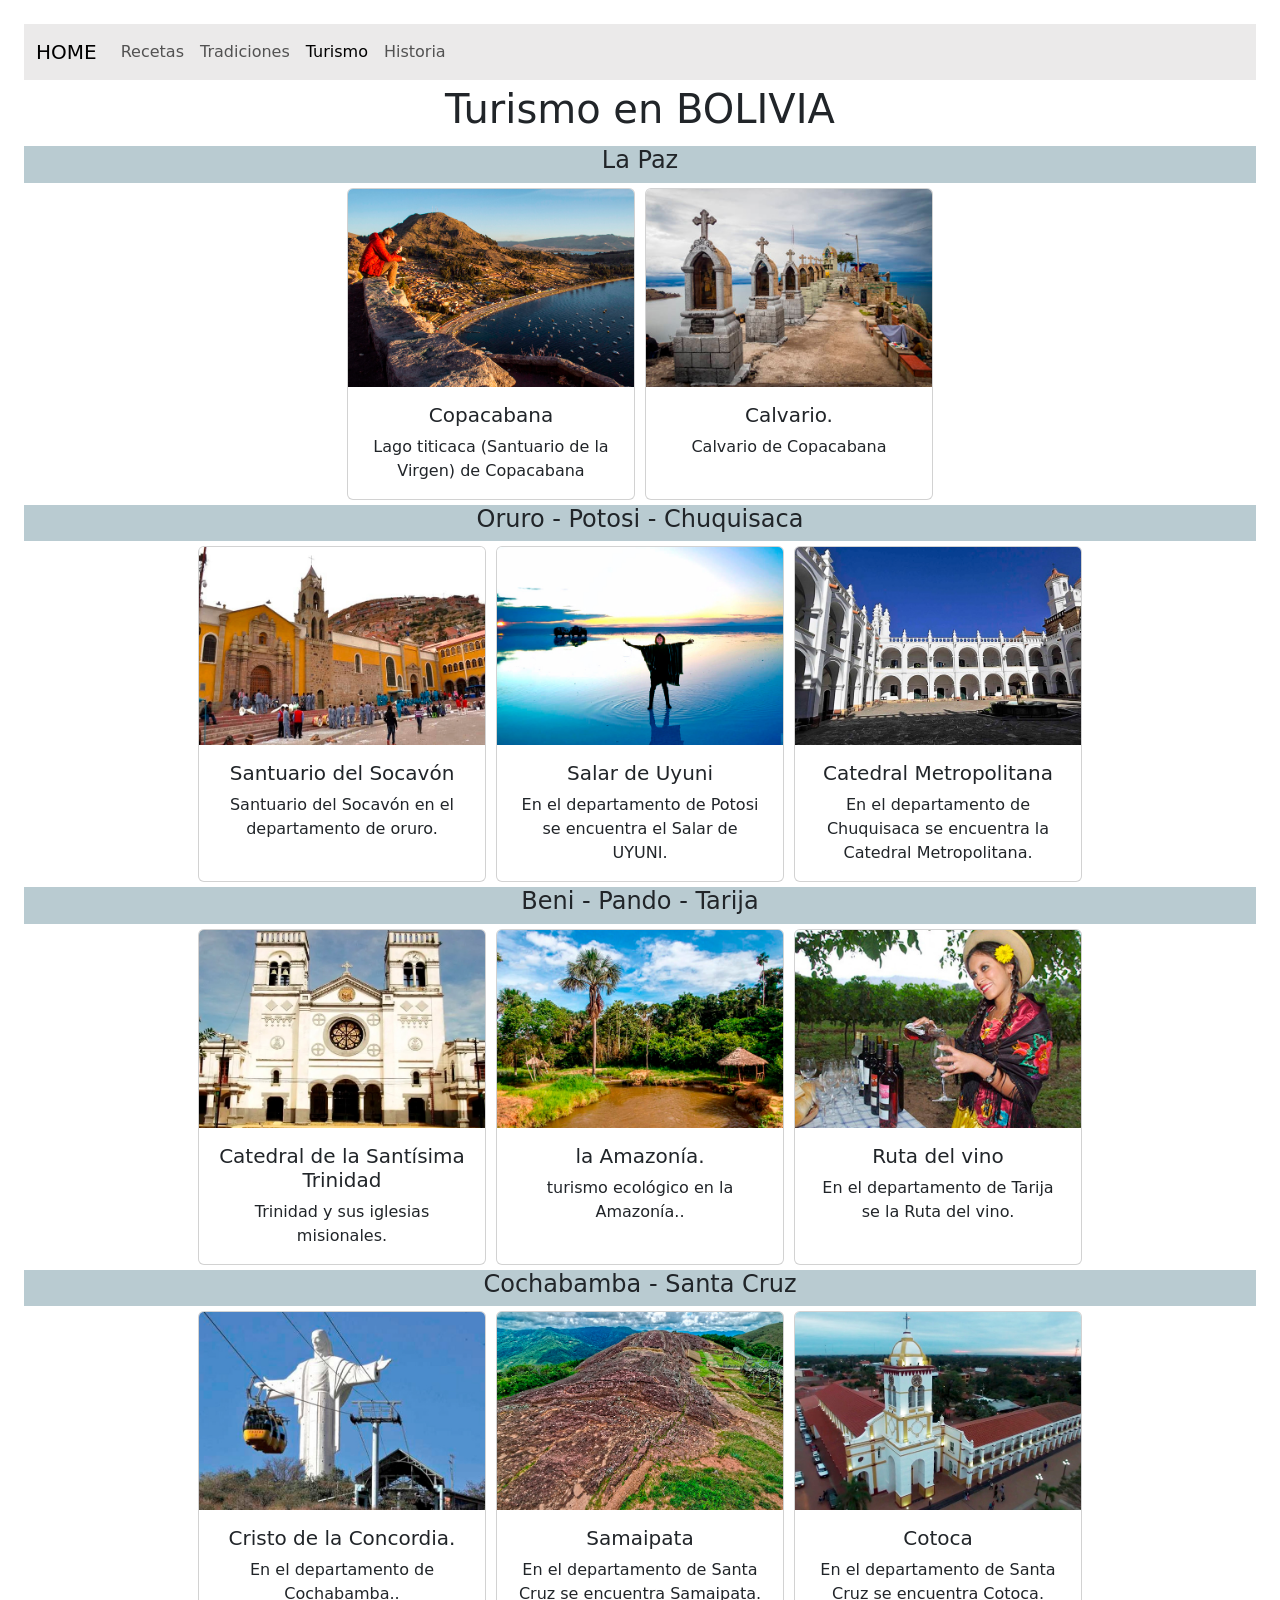
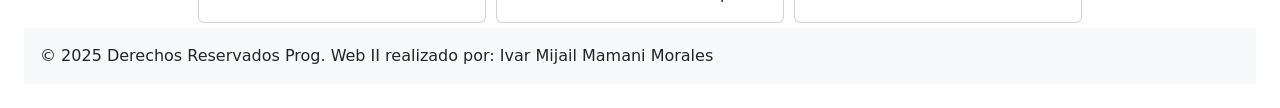
<file: pag/turismo.html>
<!DOCTYPE html>
<html lang="es">
<head>
    <meta charset="UTF-8">
    <meta name="viewport" content="width=device-width, initial-scale=1.0">
    <!--link bootstrap en linea-->
    <link href="https://cdn.jsdelivr.net/npm/bootstrap@5.0.2/dist/css/bootstrap.min.css" rel="stylesheet" integrity="sha384-EVSTQN3/azprG1Anm3QDgpJLIm9Nao0Yz1ztcQTwFspd3yD65VohhpuuCOmLASjC" crossorigin="anonymous">
    <script src="https://cdn.jsdelivr.net/npm/bootstrap@5.0.2/dist/js/bootstrap.bundle.min.js" integrity="sha384-MrcW6ZMFYlzcLA8Nl+NtUVF0sA7MsXsP1UyJoMp4YLEuNSfAP+JcXn/tWtIaxVXM" crossorigin="anonymous"></script>
    <!--link bootstrap en linea-->
    <link rel="stylesheet" href="../estilos/turismo.css">
    
    <title>Semana Santa</title>
</head>
<body>
    <div class="contenedor m-4">
        <div class="cabecera">
            <!--MENU-->
            <nav class="navbar navbar-expand-lg navbar-light ">
                <div class="container-fluid">
                  <a class="navbar-brand" href="../index.html">HOME</a>
                  <button class="navbar-toggler" type="button" data-bs-toggle="collapse" data-bs-target="#navbarNav" aria-controls="navbarNav" aria-expanded="false" aria-label="Toggle navigation">
                    <span class="navbar-toggler-icon"></span>
                  </button>
                  <div class="collapse navbar-collapse" id="navbarNav">
                    <ul class="navbar-nav">
                      <li class="nav-item">
                        <a class="nav-link"  href="./recetas.html">Recetas</a>
                      </li>
                      <li class="nav-item">
                        <a class="nav-link" href="./tradiciones.html">Tradiciones</a>
                      </li>
                      <li class="nav-item">
                        <a class="nav-link active" aria-current="page" href="./turismo.html">Turismo</a>
                      </li>
                      <li class="nav-item">
                        <a class="nav-link" href="./historia.html">Historia</a>
                      </li>
             
                    </ul>
                  </div>
                </div>
              </nav>
            <!--MENU-->
        </div>
        <div class="cont0 text-center">
            <h1>Turismo en BOLIVIA</h1>
        </div>
        <div class="cont1 text-center">
            <!--contenido1-->
            <h4>La Paz</h4>
            <!--contenido1-->
        </div>
        <div class="cont2 text-center ">         
            <!--contenido2-->
            <div class="card" style="width: 18rem;">
                <img src="../imag/tu-lapaz-01.jpg" class="card-img-top" alt="Copacabana">
                <div class="card-body">
                  <h5 class="card-title">Copacabana</h5>
                  <p class="card-text">Lago titicaca (Santuario de la Virgen) de Copacabana</p>
                </div>
              </div>
            <!--contenido2-->
            <!--contenido21-->
            <div class="card" style="width: 18rem;">
                <img src="../imag/tu-lapaz-02.jpg" class="card-img-top" alt="copa">
                <div class="card-body">
                    <h5 class="card-title">Calvario.</h5>
                    <p class="card-text"></p> Calvario de Copacabana
                </div>
                </div>
            <!--contenido21-->

        </div>
        <div class="cont3 text-center">
            <!--contenido3-->
            <h4>Oruro - Potosi - Chuquisaca</h4>
            <!--contenido3-->
        </div>
        <div class="cont4 text-center ">         
            <!--contenido4-->
            <div class="card" style="width: 18rem;">
                <img src="../imag/tu-oruro-01.jpg" class="card-img-top" alt="Santuario del Socavón">
                <div class="card-body">
                  <h5 class="card-title">Santuario del Socavón</h5>
                  <p class="card-text">Santuario del Socavón en el departamento de oruro.</p>
                </div>
              </div>
            <!--contenido2-->
            <!--contenido21-->
            <div class="card" style="width: 18rem;">
                <img src="../imag/tu-potosi-01.jpg" class="card-img-top" alt="uyuni">
                <div class="card-body">
                    <h5 class="card-title">Salar de Uyuni</h5>
                    <p class="card-text"></p> En el departamento de Potosi se encuentra el Salar de UYUNI.
                </div>
                </div>
                 <!--contenido21-->
                        <div class="card" style="width: 18rem;">
                            <img src="../imag/tu-sucre-01.jpg" class="card-img-top" alt="Catedral Metropolitana">
                            <div class="card-body">
                                <h5 class="card-title">Catedral Metropolitana</h5>
                                <p class="card-text"></p> En el departamento de Chuquisaca se encuentra la Catedral Metropolitana.
                            </div>
                            </div>
            <!--contenido4-->
        </div>
        <div class="cont5 text-center ">
            <!--contenido5-->
            <h4>Beni - Pando - Tarija</h4>
            <!--contenido5-->
        </div>
        <div class="cont6 text-center">         
            <!--contenido6-->
            <div class="card" style="width: 18rem;">
                <img src="../imag/tu-beni-01.jpg" class="card-img-top" alt="Catedral de la Santísima Trinidad">
                <div class="card-body">
                  <h5 class="card-title">Catedral de la Santísima Trinidad</h5>
                  <p class="card-text">Trinidad y sus iglesias misionales.</p>
                </div>
              </div>
            <!--contenido2-->
            <!--contenido21-->
            <div class="card" style="width: 18rem;">
                <img src="../imag/tu-pando01.jpg" class="card-img-top" alt="amazonia">
                <div class="card-body">
                    <h5 class="card-title">la Amazonía.</h5>
                    <p class="card-text"></p>  turismo ecológico en la Amazonía..
                </div>
                </div>
                 <!--contenido21-->
                        <div class="card" style="width: 18rem;">
                            <img src="../imag/tu-tarija-01.jpg" class="card-img-top" alt="Ruta del vino">
                            <div class="card-body">
                                <h5 class="card-title">Ruta del vino</h5>
                                <p class="card-text"></p> En el departamento de Tarija se la Ruta del vino.
                            </div>
                            </div>
            <!--contenido6-->
        </div>
        <div class="cont7 text-center ">
            <!--contenido7-->
            <h4>Cochabamba - Santa Cruz</h4>
            <!--contenido7-->
        </div>
        <div class="cont8 text-center">         
            <!--contenido8-->
            <!--contenido21-->
            <div class="card" style="width: 18rem;">
                <img src="../imag/tu-cocha-01.jpg" class="card-img-top" alt="Cristo">
                <div class="card-body">
                    <h5 class="card-title">Cristo de la Concordia.</h5>
                    <p class="card-text"></p>   En el departamento de Cochabamba..
                </div>
                </div>
            <!--contenido21-->
                <div class="card" style="width: 18rem;">
                    <img src="../imag/tu-santa-01.jpg" class="card-img-top" alt="Samaipata">
                    <div class="card-body">
                        <h5 class="card-title">Samaipata</h5>
                        <p class="card-text"></p> En el departamento de Santa Cruz se encuentra Samaipata.
                    </div>
                    </div>
             <!--contenido6-->
             <div class="card" style="width: 18rem;">
                <img src="../imag/tu-santa-02.jpg" class="card-img-top" alt="COtoca">
                <div class="card-body">
                    <h5 class="card-title">Cotoca</h5>
                    <p class="card-text"></p> En el departamento de Santa Cruz se encuentra Cotoca.
                </div>
                </div>
         <!--contenido6-->
            <!--contenido8-->
        </div>
        <div class="pie">
            <!--PIE DE PAGINA-->
            <footer class="bg-light text-lg-start">
              <div class=" p-3 bg-light " style="background-color: rgba(245, 60, 60, 0.2);">
                  © 2025 Derechos Reservados Prog. Web II realizado por: Ivar Mijail Mamani Morales 
              </div>
          </footer>
            <!--PIE DE PAGINA-->
        </div>
    </div>
</body>
</html>
</file>
<file: estilos/index.css>
*{
    margin: 0px;
    padding: 0px;
}
.navbar{
    background-color: rgb(235, 234, 234);
}
.contenedor{
    background-color: transparent;
    display: grid;
    grid-gap: 5px;
    grid-template-areas:"cabecera"
                        "cont1"
                        "cont2"
                        "pie";
}
.contenedor .cabecera{
    background-color: transparent;
    grid-area: cabecera;
}
.contenedor .cont1{
    
    grid-area: cont1;
    padding: 0 80px;
}
.contenedor .cont2{
    /*background-color: blanchedalmond;*/
    grid-area: cont2;
    padding: 0 10px;
}
.contenedor .pie{
    /*background-color: aquamarine;*/
    grid-area: pie;
}
.slide img {
    width: 500px;
    height: 350px;
}
</file>
<file: estilos/historia.css>
*{
    margin: 0px;
    padding: 0px;
}
.navbar{
    background-color: rgb(235, 234, 234);
}
.contenedor{
    background-color: transparent;
    display: grid;
    grid-gap: 5px;
    grid-template-areas:"cabecera "
                        "cont0 "
                        "cont "
                        "contp"
                        "pie";
}
.contenedor .cabecera{
    
    grid-area: cabecera;
}
.contenedor .cont0{
    grid-area: cont0;
}
.contenedor .cont{
    /*background-color: rgb(185, 203, 209);*/
    grid-area: cont;
    display: flex;
    gap: 5px;

}
.contenedor .contp{
    grid-area: contp;
}

.contenedor .pie{
    background-color: rgb(167, 64, 226);
    grid-area: pie;
}

@media (max-width: 800px) {
    .cont{
        flex-direction: column;
        align-items: center;
    }

}
</file>
<file: estilos/receta.css>
*{
    margin: 0px;
    padding: 0px;
}
.navbar{
    background-color: rgb(235, 234, 234);
}
.contenedor{
    background-color: transparent;
    display: grid;
    grid-gap: 5px;
    grid-template-areas:"cabecera"
                        "cont0 "
                        "crecetas"
                        "pie ";
}
.contenedor .cabecera{
    
    grid-area: cabecera;
}
.contenedor .cont0{
    grid-area: cont0;
}
.contenedor .crecetas{
    
    grid-area: crecetas;
    display: grid;
    grid-gap: 5px;
    grid-template-areas:"partes-1"
                        "partes-2 "
                        "partes-3 ";

}
.crecetas .partes-1{
    
    grid-area: partes-1;
    display: flex;
    gap: 10px;
    justify-content: space-around;
}
.crecetas .partes-2{
    
    grid-area: partes-2;
    display: flex;
    gap: 10px;
    justify-content: space-around;
}
.crecetas .partes-3{
    
    grid-area: partes-3;
    display: flex;
    gap: 10px;
    justify-content: space-around;
}



.contenedor .pie{
    background-color: rgb(202, 136, 240);
    grid-area: pie;
}
.recetas{
    display: flex;
    gap: 5px;
}

@media (max-width: 800px) {
    .partes-1{
        flex-direction: column;
        align-items: center;
    }
    .partes-2{
        flex-direction: column;
        align-items: center;
    }
    .partes-3{
        flex-direction: column;
        align-items: center;
    }

}
</file>
<file: estilos/tradiciones.css>
*{
    margin: 0px;
    padding: 0px;
}
.navbar{
    background-color: rgb(235, 234, 234);
}
.contenedor{
    background-color: transparent;
    display: grid;
    grid-gap: 5px;
    grid-template-areas:"cabecera"
                        "cont0"
                        "cont1"
                        "cont2"
                        "pie";
}
.contenedor .cabecera{
    
    grid-area: cabecera;
}
.contenedor .cont0{
    grid-area: cont0;
}
.contenedor .cont1{
    background-color: white;
    grid-area: cont1;
}
.contenedor .cont2{
    background-color: rgb(255, 255, 255);
    grid-area: cont2;
}
.contenedor .pie{
    background-color: rgb(202, 136, 240);
    grid-area: pie;
}
</file>
<file: estilos/turismo.css>
*{
    margin: 0px;
    padding: 0px;
}
.navbar{
    background-color: rgb(235, 234, 234);
}
.contenedor{
    background-color: transparent;
    display: grid;
    grid-gap: 5px;
    grid-template-areas:"cabecera"
                        "cont0"
                        "cont1"
                        "cont2"
                        "cont3"
                        "cont4"
                        "cont5"
                        "cont6"
                        "cont7"
                        "cont8"
                        "pie";
}
.contenedor .cabecera{
    
    grid-area: cabecera;
}
.contenedor .cont0{
    grid-area: cont0;
}
.contenedor .cont1{
    background-color: rgb(185, 203, 209);
    grid-area: cont1;
    padding: 0 5px;
}
.contenedor .cont2{
    background-color: rgb(255, 255, 255);
    grid-area: cont2;
    display: flex;
    justify-content: center;
    gap: 10px;
}
.contenedor .cont3{
    background-color: rgb(185, 203, 209);
    grid-area: cont3;
    padding: 0 5px;
}
.contenedor .cont4{
    background-color: rgb(255, 255, 255);
    grid-area: cont4;
    display: flex;
    justify-content: center;
    gap: 10px;
}
.contenedor .cont5{
    background-color: rgb(185, 203, 209);
    grid-area: cont5;
    padding: 0 5px;
}
.contenedor .cont6{
    background-color: rgb(255, 255, 255);
    grid-area: cont6;
    display: flex;
    justify-content: center;
    gap: 10px;
}
.contenedor .cont7{
    background-color: rgb(185, 203, 209);
    grid-area: cont7;
    padding: 0 5px;
}
.contenedor .cont8{
    background-color: rgb(255, 255, 255);
    grid-area: cont8;
    display: flex;
    justify-content: center;
    gap: 10px;
}
.contenedor .pie{
    background-color: rgb(167, 64, 226);
    grid-area: pie;
}

@media (max-width: 800px) {
    .contenedor .cont2{
        flex-direction: column;
        align-items: center;
    }
    .contenedor .cont4{
        flex-direction: column;
        align-items: center;
    }
    .contenedor .cont6{
        flex-direction: column;
        align-items: center;
    }
    .contenedor .cont8{
        flex-direction: column;
        align-items: center;
    }
}
</file>
